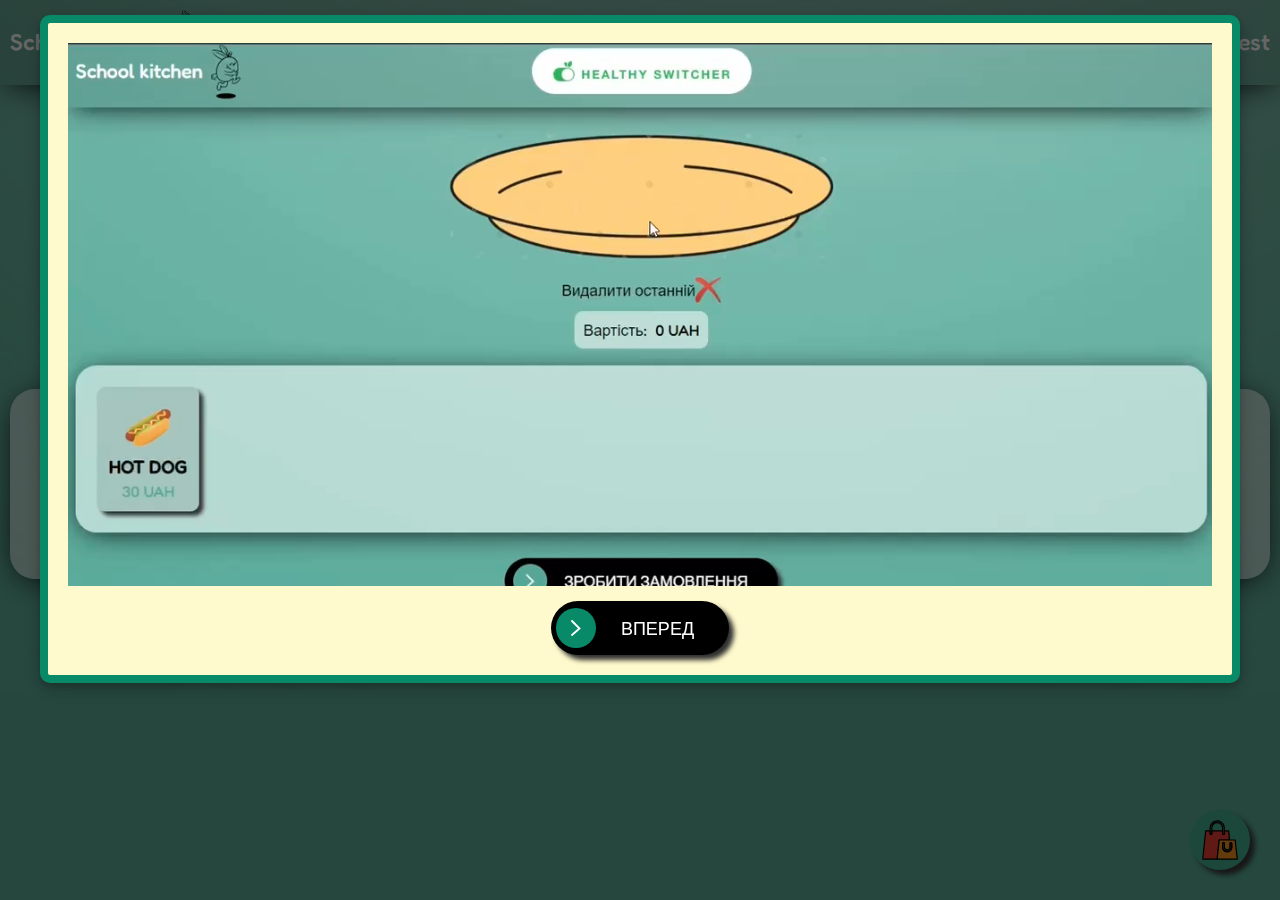
<file: index.html>
<!DOCTYPE html>
<html lang="en">
  <head>
    <meta charset="UTF-8" />
    <meta http-equiv="X-UA-Compatible" content="IE=edge" />
    <meta
      name="viewport"
      content="width=device-width, initial-scale=1.0, user-scalable=no"
    />
    <title>School kitchen</title>
    <link
      rel="stylesheet"
      href="https://cdnjs.cloudflare.com/ajax/libs/animate.css/4.1.1/animate.min.css"
    />
    <link rel="stylesheet" href="css/reset.css" />
    <link rel="stylesheet" href="css/fonts.css" />
    <link rel="stylesheet" href="css/style.css" />
    <link rel="stylesheet" href="css/media.css" />
  </head>
  <body>
    <div class="wrapper">
      <div class="notification">
        <ul class="notification__inner"></ul>
      </div>
      <header class="header">
        <div class="container">
          <div class="header__inner">
            <div class="header__right">
              <p class="header__name">School kitchen</p>
              <img class="header__img" src="images/icon2.svg" />
            </div>
            <div class="header__link-box">
              <a href="control-panel.html" class="header__link">
                Сторінка їдальні *test
              </a>
            </div>
          </div>
        </div>
      </header>
      <div class="app">
        <div class="container">
          <div class="app__tray__container">
            <div
              class="app__tray-box_animation animate__animated animate__fadeInDown"
            >
              <div class="app__tray-box">
                <div class="app__tray"></div>
              </div>
            </div>

            <div class="app__tray-btn">
              <button class="app__tray-prev">
                Видалити останній
                <img src="images/prev.jpg" alt="" class="app__tray-prev__img" />
              </button>
            </div>
            <div class="app__price__container">
              <div class="app__price__container-box">
                <div class="app__price__text">Вартість:</div>
                <div class="app__price__number">
                  <span class="app__price__number-num">0</span> <span>UAH</span>
                </div>
              </div>
            </div>
          </div>
          <div class="app__food-wrapper">
            <div class="loader-menu">
              <div class="loader loader-menu_users"></div>
            </div>
            <ul class="app__food-inner"></ul>
          </div>
          <div class="app__btn-box animate__animated animate__fadeInUp">
            <button class="app__btn">
              <div class="app__decor">
                <img src="images/arrow-right.svg" alt="" />
              </div>
              <span>Зробити замовлення</span>
            </button>
          </div>
        </div>
      </div>
    </div>

    <div id="FirstModal" class="first__modal">
      <div class="modal__inner">
        <div class="modal-box">
          <video id="modal__video">
            <source src="video/video.mp4" type="video/mp4" />
          </video>
          <button type="submit" id="ModalBtn" class="modal___btn">
            <div class="form__decor">
              <img src="images/arrow-right.svg" alt="arrow" />
            </div>
            <span>Вперед</span>
          </button>
        </div>
      </div>
    </div>

    <div id="Modal" class="modal">
      <div class="modal__inner">
        <div class="modal-content">
          <form class="form animate__animated" name="feedback">
            <div class="form__inner">
              <div>Прізвище</div>
              <button class="close-btn">&times;</button>
            </div>
            <input
              class="input input__surname"
              placeholder="Ваше Прізвище"
              type="text"
              name="surname"
              required
              maxlength="20"
            />
            <div>Ім’я</div>
            <input
              class="input input__name"
              placeholder="Ваше ім’я"
              type="text"
              name="name"
              required
              maxlength="20"
            />
            <div>Клас</div>
            <select
              class="form__select select class__select"
              name="classNum"
              required
            >
              <option value="">Виберіть варіант</option>
              <option>1</option>
              <option>2</option>
              <option>3</option>
              <option>4</option>
              <option>5</option>
              <option>6</option>
              <option>7</option>
              <option>8</option>
              <option>9</option>
              <option>10</option>
              <option>11</option>
            </select>
            <div>Номер перерви</div>
            <select
              class="form__select select break__select"
              name="breakNum"
              required
            >
              <option value="">Виберіть варіант</option>
              <option
                data-minuts="45
              "
                data-hours="9
              "
                value="1"
              >
                1 Урок 9:<span class="minuts-order">45</span>
              </option>
              <option
                data-minuts="40
              "
                data-hours="10
              "
                value="2"
              >
                2 Урок 10:<span class="minuts-order">40</span>
              </option>
              <option
                data-minuts="45
              "
                data-hours="11
              "
                value="3"
              >
                3 Урок 11:<span class="minuts-order">45</span>
              </option>
              <option
                data-minuts="50
              "
                data-hours="12
              "
                value="4"
              >
                4 Урок 12:<span class="minuts-order">50</span>
              </option>
              <option
                data-minuts="45
              "
                data-hours="13
              "
                value="5"
              >
                5 Урок 13:<span class="minuts-order">45</span>
              </option>
              <option
                data-minuts="40
              "
                data-hours="14
              "
                value="6"
              >
                6 Урок 14:<span class="minuts-order">40</span>
              </option>
            </select>

            <div class="error-message"></div>
            <div class="form__list-orders-title">Список замовлення</div>
            <div class="form__list">
              <div class="form__list">
                <div class="form__list-text">Ви не додали жодного товару</div>
                <ol class="form__list-items"></ol>
              </div>
              <div class="total__price">
                Сума: <span class="total__price_form">0</span> <span>UAH</span>
              </div>
            </div>
            <button type="submit" id="FormBtn" class="form__btn">
              <div class="form__decor">
                <img src="images/arrow-right.svg" alt="arrow" />
              </div>
              <span>Відправити</span>
            </button>
          </form>
        </div>
      </div>
    </div>

    <div id="Modal-done" class="modal">
      <div class="modal__inner">
        <div class="modal-content">
          <p class="modal__message">Ваше замовлення успішно відправлено:)</p>
          <img
            class="modal__complete-img"
            src="images/complete.png"
            alt="complete"
          />
        </div>
      </div>
    </div>

    <div id="Modal-send_order" class="modal">
      <div class="modal__inner">
        <div class="modal-content">
          <p class="modal-send_text">
            Вибрана вами перерва вже закінчилась, ваше замовлення буде
            перенесено на
            <span class="modal-send-date"></span>
          </p>
          <div class="modal-content-btns">
            <button class="madal-orders-btn modal-send">
              Зробити замовлення
            </button>
            <button class="madal-orders-btn modal-no-send">
              Скасувати замовлення
            </button>
          </div>
        </div>
      </div>
    </div>

    <div class="modal-orders">
      <div class="modal__orders-inner">
        <button class="close__orders-btn">&times;</button>
        <div class="modal__orders-content">
          <ul class="modal__orders-list"></ul>
        </div>
      </div>
    </div>

    <button class="app__orders-list-btn animate__animated">
      <img class="app__orders-list-img" src="images/ordersList.svg" alt="img" />
    </button>

    <script src="js/modal.js"></script>
    <script src="js/app.js"></script>
  </body>
</html>
</file>
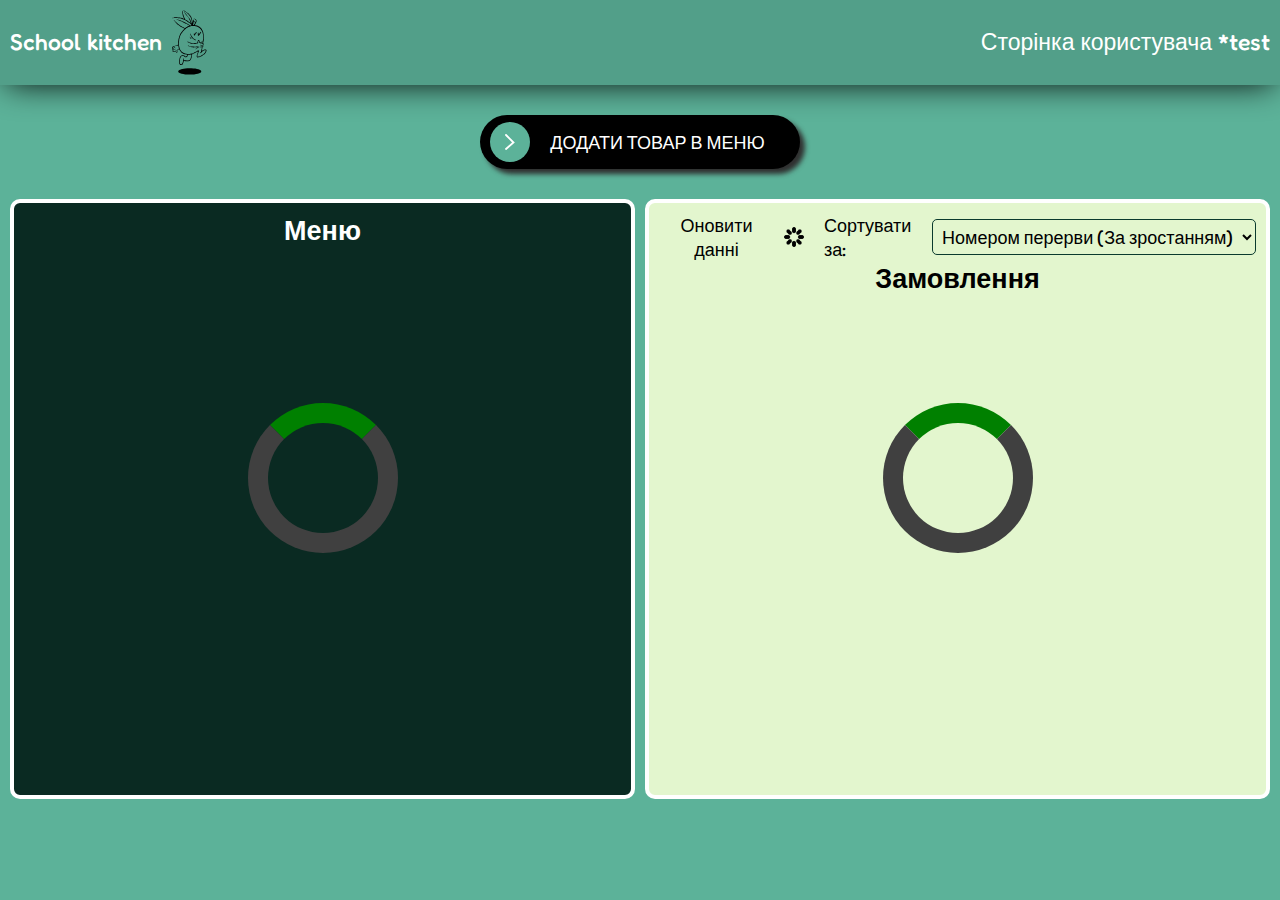
<file: control-panel.html>
<!DOCTYPE html>
<html lang="en">
  <head>
    <meta charset="UTF-8" />
    <meta http-equiv="X-UA-Compatible" content="IE=edge" />
    <meta name="viewport" />
    <title>School kitchen</title>
    <link rel="stylesheet" href="css/reset.css" />
    <link rel="stylesheet" href="css/fonts.css" />
    <link rel="stylesheet" href="css/style.css" />
  </head>
  <body>

      <header class="header">
        <div class="container">
          <div class="header__inner">
            <div class="header__right">
              <p class="header__name">School kitchen</p>
              <img class="header__img" src="images/icon2.svg" />
            </div>
            <div class="header__link-box">
              <a href="index.html" class="header__link">
                Сторінка користувача *test
              </a>
            </div>
          </div>
        </div>
      </header>

      <button class="app__btn app__btn-panel">
        <div class="app__decor">
          <img src="images/arrow-right.svg" alt="" />
        </div>
        <span>Додати товар в меню</span>
      </button>

      <section class="panel">
        <div class="container">
          <div class="panel__inner">
            <div class="panel__menu-box panel-box">
              <h2 class="panel__menu-title">Меню</h2>
              <div class="loader-box-menu">
                <div class="loader"></div>
              </div>
              <ul class="panel__menu-list"></ul>
            </div>
            <div class="panel__orders-box panel-box">
              <div class="loader-box">
                <div class="loader"></div>
              </div>
              <div class="panel__orders-settings">
                <button class="panel__orders-render">
                  Оновити данні
                  <img class="load__img" src="images/load.png" alt="" />
                </button>
                <div class="panel__order-select-box">
                  <p class="panel__order-text">Сортувати за:</p>
                  <select class="panel__select select">
                    <option value="break">
                      Номером перерви (За зростанням)
                    </option>
                    <option value="date">Датою (Спочатку новіші)</option>
                  </select>
                </div>
              </div>
              <h2 class="panel__menu-title">Замовлення</h2>
              <ul class="panel__order-list"></ul>
            </div>
          </div>
        </div>
      </section>
  
    <div id="Modal-menu" class="modal">
      <div class="modal__inner">
        <div class="modal-content">
          <form class="form" name="menu">
            <div class="form__inner">
              <div>Назва страви</div>
              <button class="close-btn">&times;</button>
            </div>
            <input
              class="input input__name input__surname"
              placeholder="Назва страви"
              type="text"
              name="name-food"
              required
              maxlength="20"
            />
            <div>Ціна</div>
            <input
              class="input input__price input__name"
              placeholder="Ціна"
              type="number"
              name="price"
              required
              maxlength="20"
              min="1"
            />
            <div>Картинка</div>
            <select
              class="form__select image__select select class__select"
              name="image"
              required
            >
              <option value="images/dogg.png">Hot dog</option>
              <option value="images/pizza.png">Pizza</option>
              <option value="images/burger.png">Burger</option>
              <option value="images/egg.png">Fried egg</option>
              <option value="images/fries.png">French fries</option>
              <option value="images/sandwich.png">Sandwich</option>
              <option value="images/pasta.png">Pasta</option>
              <option value="images/bread.png">Bread</option>
              <option value="images/sauces.png">Sauces</option>
              <option value="images/donut.png">Donut</option>
              <option value="images/chocolate.png">Chocolate</option>
              <option value="images/ice.png">Ice cream</option>
              <option value="images/cola.png">Coca Cola</option>
              <option value="images/tea.png">Tea</option>
            </select>
            <div class="error-block"></div>
            <button type="submit" id="FormBtn" class="form__btn">
              <div class="form__decor">
                <img src="images/arrow-right.svg" alt="arrow" />
              </div>
              <span>Відправити</span>
            </button>
          </form>
        </div>
      </div>
    </div>

    <script src="js/panel.js"></script>
  </body>
</html>
</file>
<file: css/fonts.css>
@font-face {
  font-family: 'Fredoka-Light';
  src: local('Fredoka-Light');
  src: url('../fonts/Fredoka-Light.woff2') format('woff2'),
    url('../Fredoka-Light.woff') format('woff');
  font-style: normal;
  font-weight: 300;
  font-display: swap;
}

@font-face {
  font-family: 'Fredoka-Medium';
  src: local('Fredoka-Medium');
  src: url('../fonts/Fredoka-Medium.woff2') format('woff2'),
    url('../fonts/Fredoka-Medium.woff') format('woff');
  font-style: normal;
  font-weight: 500;
  font-display: swap;
}
</file>
<file: css/style.css>
body {
  font-family: "Fredoka-Medium", sans-serif;
  font-weight: 500;
  font-size: 18px;
  line-height: 24px;
  background-color: #5cb299;
}
body::-webkit-scrollbar-track
{
	-webkit-box-shadow: inset 0 0 6px rgba(0,0,0,0.3);
	border-radius: 10px;
	background-color: #4f9783;
}

body::-webkit-scrollbar
{
  border-radius: 10px;
	width: 12px;
	background-color: #4f9783;
}

body::-webkit-scrollbar-thumb
{
	border-radius: 10px;
	-webkit-box-shadow: inset 0 0 6px rgba(0,0,0,.3);
	background-color: #ffffff;
}


.pulse {
  animation-name: anime;
  animation-duration: 400ms;
  animation-direction: alternate;
  animation-timing-function: ease-in;
}
.no-orders {
  text-align: center;
  font-size: 17px;
  color: #fff;
  display: flex;
  justify-content: center;
  align-items: center;
}
.order-done {
  background-color: #04b486;
  border-radius: 10px;
  padding: 10px;
  color: #fff;
  text-align: center;
  margin-top: 10px;
}
.modal-send_text {
  font-size: 20px;
  text-align: center;
  margin-bottom: 20px;
}
.modal-content-btns {
  display: flex;
  justify-content: center;
  gap: 15px;
}
.madal-orders-btn{
  font-family: 'Marker Felt';
  padding: 7px;
  border-radius: 10px;
  font-size: 17px;
  line-height: 20px;
  transition: all .5s;
  color: #2A1B0A;
}

/*.madal-orders-btn:hover{
  transform: scale(1.05);
  border: solid 4px;
}*/

.modal-send:hover{
  transform: scale(1.05);
  border: solid 4px green;
  color: #0b3b2e;
}

.modal-no-send:hover{
  transform: scale(1.05);
  border: solid 4px red;
  color: darkred;
}
.modal-send{
  border: green dashed 5px;
}
.modal-no-send{
  border: red dashed 5px;

}
.no-orders-dark {
  color: #000;
  font-size: 24px;
}
.loader-box {
  position: absolute;
  top: 200px;
  left: 50%;
  transform: translate(-50%);
  z-index: 99;
  display: none;
}
.loader-menu {
  position: absolute;
  top: 10px;
  left: 50%;
  transform: translate(-50%);
  z-index: 99;
  display: none;
}
.loader-box-menu {
  position: absolute;
  top: 200px;
  left: 50%;
  transform: translate(-50%);
  z-index: 99;
  display: none;
}
.load__img {
  max-width: 20px;
}
.loader-menu_users::after {
  width: 100px !important;
  height: 100px !important;
}
.loader {
  display: flex;
  justify-content: center;
  align-items: center;
}
.loader::after {
  content: "";
  width: 150px;
  height: 150px;
  animation: loading 1s infinite linear;
  border: 20px solid #404040;
  border-top-color: green;
  border-radius: 50%;
}
@keyframes loading {
  to {
    transform: rotate(2turn);
  }
}

.hidden {
  overflow: hidden;
}

.done {
  background-color: #00d32e !important;
}

@keyframes anime {
  from {
    transform: scale(1.02);
  }
  to {
    transform: scale(1);
  }
}

.blur-show {
  animation-name: blur-show;
  animation-duration: 300ms;
  animation-timing-function: ease-in;
}

#modal__video::-webkit-media-controls {
  display: none !important;
}

@keyframes blur-show {
  from {
    opacity: 0;
  }
  to {
    opacity: 1;
  }
}

.animate__animated.animate__fadeInDown {
  --animate-duration: 2s;
}
.animate__animated.animate__fadeInUp {
  --animate-duration: 2s;
}

.blur-hide {
  animation-name: blur-hide;
  animation-duration: 300ms;
  animation-timing-function: ease-in;
}

@keyframes blur-hide {
  from {
    opacity: 1;
  }
  to {
    opacity: 0;
  }
}

.hide {
  display: none !important;
}
.show {
  display: block !important;
}
.container {
  max-width: 1360px;
  margin: 0 auto;
  padding: 0 10px;
}

.wrapper {
  background-image: url("../images/Ellipse_bg.svg");
  background-position: center;
  background-size: cover;
  background-repeat: no-repeat;
}

.app__tray-box {
  height: 150px;
  max-width: 450px;
  width: 100%;
  margin: 0 auto;
  margin-bottom: 20px;
  position: relative;
  display: flex;
  justify-content: center;
  gap: 5px;
  user-select: none;
}
.app__btn-panel {
  text-align: center;
  display: flex;
  margin-bottom: 30px !important;
}
.app__orders-list-btn {
  position: fixed;
  right: 30px;
  bottom: 30px;
  width: 50px;
  height: 50px;
  background-color: #47b193;
  border-radius: 50%;
  padding: 30px;
  display: flex;
  justify-content: center;
  align-items: center;
  -webkit-box-shadow: 5px 5px 5px 0px rgba(59, 59, 59, 1);
  -moz-box-shadow: 5px 5px 5px 0px rgba(59, 59, 59, 1);
  box-shadow: 5px 5px 5px 0px rgba(59, 59, 59, 1);
  transition: all 0.3s;
}
.app__orders-list-btn:hover {
  transform: scale(1.06);
}
.app__orders-list-img {
  width: 40px;
  height: 40px;
}
.app__tray {
  display: flex;
  max-width: 600px;
  max-height: 300px;
  overflow-y: auto;
  flex-wrap: wrap;
}
.app__tray-item-box {
  position: relative;
  z-index: 3;
}
.app__tray-count {
  position: absolute;
  bottom: 0;
  right: 0;
}
.app__tray__container {
  padding-bottom: 20px;
}
.app__food-tray {
  position: absolute;
  left: 40%;
  top: 35%;
  transform: translate(-50%, -50%);
  width: 150px;
  height: 150px;
  z-index: 100;
}
.app__tray::after {
  content: "";
  max-width: 450px;
  width: 100%;
  height: 150px;
  background-image: url("../images/tray.png");
  background-position: center;
  background-size: contain;
  background-repeat: no-repeat;
  position: absolute;
  z-index: 2;
  left: 0;
  top: 0;
}
.app__food-wrapper {
  background-color: rgba(255, 255, 255, 0.551);
  border-radius: 25px;
  padding: 10px;
  width: 100%;
  margin-bottom: 30px;
  min-height: 190px;
  -webkit-box-shadow: 0px 5px 33px -7px rgba(0, 0, 0, 1);
  -moz-box-shadow: 0px 5px 33px -7px rgba(0, 0, 0, 1);
  box-shadow: 0px 5px 33px -7px rgba(0, 0, 0, 1);
  position: relative;
}
.app__food-inner {
  width: 100%;
  display: flex;
  gap: 20px;
  max-height: 250px;
  height: 100%;
  padding: 15px;
  overflow-y: auto;
}









.app__food-inner::-webkit-scrollbar-track
{
	-webkit-box-shadow: inset 0 0 2px rgba(0,0,0,0.3);
	border-radius: 13px;
	background-color: #4f9783;
  padding: 0 10px;
}

.app__food-inner::-webkit-scrollbar
{
  border-radius: 13px;
	height: 9px;
	background-color: #4f9783;
}

.app__food-inner::-webkit-scrollbar-thumb
{
	border-radius: 13px;
	-webkit-box-shadow: inset 0 0 2px rgba(0,0,0,.3);
	background-color: #ffffff;
}















.app__food-item {
  max-width: 150px;
  width: 100%;
  display: flex;
  justify-content: center;
  align-items: center;
  flex-direction: column;
  cursor: pointer;
  padding: 20px;
  border-radius: 10px;
  border: 2px solid transparent;
  background-color: rgba(0, 0, 0, 0.096);
  transition: all 0.3s;
  gap: 10px;
  position: relative;
  -webkit-box-shadow: 5px 5px 5px 0px rgba(48, 48, 48, 1);
  -moz-box-shadow: 5px 5px 5px 0px rgba(48, 48, 48, 1);
  box-shadow: 5px 5px 5px 0px rgba(48, 48, 48, 1);
}

.app__food-item:hover {
  border: 2px solid #fff;
  background-color: rgba(0, 0, 0, 0.199);
  transform: scale(1.02);
}
.app__food-item:nth-child(odd):hover {
  transform: rotate(2deg);
}
.app__food-item:nth-child(even):hover {
  transform: rotate(-2deg);
}
.app__food-img {
  width: 70px;
  height: 70px;
  object-fit: contain;
  -webkit-user-drag: none;
}
.app__food-name {
  text-align: center;
  text-transform: uppercase;
  margin-bottom: 5px;
  user-select: none;
  word-break: break-all;
  padding: 0 10px;
  color: #0a5c51f2;
  width: 120px;
}
.app__food-price {
  text-align: center;
  font-size: 18px;
  color: #5cb299;
  user-select: none;
}

.app__food-mobile__add-box {
  display: none;
}
.app__tray-btn {
  display: flex;
  justify-content: center;
  margin-bottom: 10px;
}
.app__tray-prev {
  display: flex;
  justify-content: center;
  align-items: center;
  transition: all 0.3s;
  gap: 20px;
  color: #ffffff;
  font-family: "Fredoka-Medium", sans-serif;
  font-weight: 600;
}
.app__tray-prev:hover {
  transform: scale(1.02);
}
.app__tray-prev__img {
  max-width: 30px;
  max-height: 30px;
}

.app__food-mobile__add {
  margin-top: 10px;
  position: absolute;
  left: 0;
  right: 0;
  bottom: 0;
  background-color: rgba(0, 0, 0, 0.514);
  height: 100%;
  width: 100%;
  display: flex;
  justify-content: center;
  align-items: center;
  border-radius: 10px;
}

.app__food-mobile__add-btn {
  background-color: rgba(155, 238, 238, 0.726);
  padding: 5px;
  border-radius: 10px;
}

.app__btn-box {
  display: flex;
  justify-content: center;
  align-items: center;
  padding-bottom: 30px;
}
.app__btn {
  margin: 0 auto;
  padding: 15px 35px 15px 70px;
  background-color: black;
  border-radius: 50px;
  color: #fff;
  text-transform: uppercase;
  font-family: "Fredoka-Medium", sans-serif;
  font-weight: 500;
  position: relative;
  transition: all 0.5s;
  user-select: none;
  -webkit-box-shadow: 5px 5px 5px 0px rgba(48, 48, 48, 1);
  -moz-box-shadow: 5px 5px 5px 0px rgba(48, 48, 48, 1);
  box-shadow: 5px 5px 5px 0px rgba(48, 48, 48, 1);
}

.app__btn:active {
  transform: scale(0.8);
}

.app__btn:hover .app__decor {
  left: 25px;
}
.app__btn:hover {
  background-color: rgba(0, 0, 0, 0.829);
}
.app__decor {
  display: flex;
  justify-content: center;
  align-items: center;
  width: 40px;
  height: 40px;
  background-color: #5cb299;
  border-radius: 50%;
  position: absolute;
  left: 10px;
  top: 50%;
  transition: all 0.5s;
  transform: translateY(-50%);
}

/*notification*/

.notification {
  position: fixed;
  padding: 10px;
  top: 0;
  left: 0;
  color: #fff;
  user-select: none;
  max-height: 250px;
  overflow-y: hidden;
  z-index: 999;
}

.notification__inner {
  display: flex;
  flex-direction: column;
  gap: 5px;
}

.notification__item {
  font-size: 16px;
  line-height: 18px;
  padding: 10px;
  border-radius: 5px;
}

.notification-add {
  background-color: rgba(255, 255, 255, 0.551);
  color: #000;
}
.notification-remove {
  background-color: rgba(139, 0, 0, 0.781);
}

/*Modal Form*/
.modal___btn {
  margin: 0 auto;
  padding: 15px 35px 15px 70px;
  background-color: black;
  border-radius: 50px;
  color: #fff;
  text-transform: uppercase;
  font-family: "Fredoka-Medium", sans-serif;
  font-weight: 500;
  position: relative;
  transition: all 0.5s;
  user-select: none;
  -webkit-box-shadow: 5px 5px 5px 0px rgba(48, 48, 48, 1);
  -moz-box-shadow: 5px 5px 5px 0px rgba(48, 48, 48, 1);
  box-shadow: 5px 5px 5px 0px rgba(48, 48, 48, 1);
  display: flex;
  justify-content: center;
}

.modal,
.first__modal {
  display: none;
  position: fixed;
  z-index: 101;
  left: 0;
  top: 0;
  width: 100%;
  height: 100vh;
  overflow: auto;
  background-color: rgb(0, 0, 0);
  background-color: rgba(0, 0, 0, 0.6);
}

.modal__complete-img {
  max-width: 100px;
  text-align: center;
  margin: 0 auto;
  padding-top: 20px;
}

.modal__inner {
  display: flex;
  justify-content: center;
  align-items: center;
}

.hope {
  width: 100px;
  height: 200px;
  background-color: #000;
  color: #fff;
}
.modal-box {
  position: relative;
  background-color: lemonchiffon;
  margin: 15px auto;
  padding: 20px;
  border: 8px solid #088A68;
  border-radius: 10px;
  max-width: 1200px;
  width: 100%;
  box-shadow: 0 4px 8px 0 rgba(0, 0, 0, 0.2), 0 6px 20px 0 rgba(0, 0, 0, 0.19);
}
.modal-content {
  position: relative;
  background-color: #f5f3ea;
  margin: 15px auto;
  padding: 20px;
  border: 8px solid #088A68;
  border-radius: 10px;
  max-width: 400px;
  width: 100%;
  box-shadow: 0 4px 8px 0 rgba(0, 0, 0, 0.2), 0 6px 20px 0 rgba(0, 0, 0, 0.19);
}
#modal__video {
  width: 100%;
  margin-bottom: 10px;
}

.close-btn {
  color: #666666;
  font-size: 30px;
  font-weight: bold;
  cursor: pointer;
  user-select: none;
}

.close:hover,
.close:focus {
  color: #000;
  text-decoration: none;
  cursor: pointer;
}

.form {
  display: flex;
  flex-direction: column;
}
.form__inner {
  display: flex;
  justify-content: space-between;
  align-items: flex-start;
}

.form div {
  font-weight: bold;
  color: black;
  margin-bottom: 10px;
}
.panel__order-item-dark{
  background-color: #0b3b2e !important;
}
.form input,.form__select  {
  margin-bottom: 15px;
  padding: 10px;
  background-color: rgba(255, 255, 255, 0.705);
  border-radius: 5px;
  box-shadow: 2px 2px 5px 0px rgba(0, 0, 0, 0.75);
  color: #000;
}

.form__btn {
  display: flex;
  margin: 0 auto;
  padding: 15px 25px 15px 70px;
  background-color: black;
  border-radius: 50px;
  color: #fff;
  text-transform: uppercase;
  font-family: "Fredoka-Medium", sans-serif;
  font-weight: 500;
  font-size: 15px;
  position: relative;
  transition: all 0.5s;
}

.form__btn:active {
  transform: scale(0.8);
}

.form__btn:hover .form__decor {
  left: 23px;
}

.form__btn:hover {
  background-color: rgba(0, 0, 0, 0.829);
}

.form__decor {
  display: flex;
  justify-content: center;
  align-items: center;
  width: 40px;
  height: 40px;
  background-color: #088A68;
  border-radius: 50%;
  position: absolute;
  left: 5px;
  top: 50%;
  transition: all 0.5s;
  transform: translateY(-50%);
}

.app__price__container {
  display: flex;
  justify-content: center;
  align-items: center;
  user-select: none;
}
.app__price__container-box {
  background-color: rgba(255, 255, 255, 0.551);
  border-radius: 10px;
  padding: 10px;
  display: flex;
  gap: 10px;
  margin: 0 auto;
  color: #1ca17c;
}
.app__price__text {
  text-align: center;
}
.app__price__number {
  text-align: center;
}

.form__list-orders-title {
  text-align: center;
}

.form__list-items {
  margin-left: 20px;
}
.total__price {
  text-align: center;
}
.price {
  display: flex;
  justify-content: space-between;
}

.form__list-text {
  text-align: center;
  font-size: 15px;
}
.total__price {
  text-align: center;
}
.price {
  display: flex;
  justify-content: space-between;
}

.error-message {
  color: red !important;
  text-align: center;
}

.invalid {
  border: red solid 2px;
}

input:valid,
select:valid {
  border: black solid 2px;
}

/*CONTROL PANEL*/

.header {
  padding: 10px 0;
  user-select: none;
  background-color: rgb(0 0 0 / 10%);
  margin-bottom: 30px;
  -webkit-box-shadow: 0px 5px 33px -7px rgba(0, 0, 0, 1);
  -moz-box-shadow: 0px 5px 33px -7px rgba(0, 0, 0, 1);
  box-shadow: 0px 5px 33px -7px rgba(0, 0, 0, 1);
}

.header__inner {
  display: flex;
  gap: 10px;
  justify-content: space-between;
  color: #fff;
  font-size: 23px;
}
.header__img {
  max-width: 35px;
}
.header__right {
  display: flex;
  gap: 10px;
  align-items: center;
}

.header__link-box {
  display: flex;
  align-items: center;
}

.header__center img {
  margin-top: 5px;
  padding: 15px 25px 15px 25px;
  background-color: white;
  border-radius: 40px;
  max-width: 100%;
}

.panel {
}

.panel__inner {
  display: flex;
  gap: 10px;
  margin-bottom: 40px;
}
.panel__menu-box {
  background-color: #0a2a22;
  position: relative;
}
.panel-box {
  width: 100%;
  border: 4px solid #fff;
  min-height: 600px;
  border-radius: 10px;
  padding: 10px;
  color: #fff;
}
.panel__orders-render {
  display: flex;
  align-items: center;
  gap: 10px;
  color: #000;
}

.panel__select select {
  color: #000;
}
.panel__orders-box {
  background-color: #e3f6ce;
  position: relative;
}
.panel__order-select-box {
  display: flex;
  align-items: center;
  gap: 10px;
}
.panel__order-text {
  color: #000;
}
.panel__select {
  background-color: transparent;
  border: 1px solid #0b3b2e !important;
  border-radius: 5px;
  padding: 5px;
}
.panel__orders-settings {
  display: flex;
  align-items: center;
  gap: 20px;
  justify-content: space-between;
}
.panel__menu__item-delete {
  padding: 7px;
  border-radius: 10px;
  transition: all 0.5s;
  border: 1px solid transparent;
}
.panel__menu__item-delete:hover {
  border: 1px solid red;
}
.panel__menu__item-delete {
  padding: 7px;
  border-radius: 10px;
  transition: all 0.5s;
  border: 1px solid transparent;
}
.panel__menu__item-delete:hover {
  border: 1px solid red;
}
.panel__menu__item-delete {
  padding: 7px;
  border-radius: 10px;
  transition: all 0.5s;
  border: 1px solid transparent;
}
.panel__menu__item-delete:hover {
  border: 1px solid red;
}

.panel__menu-title {
  text-align: center;
  margin-bottom: 15px;
  padding: 5px;
}
.panel__menu-list {
}
.panel__menu__item {
  padding: 10px;
  display: flex;
  align-items: center;
  justify-content: space-between;
  background-color: #04b486;
  border: yellow 3px dashed;
  border-radius: 10px;
  margin-bottom: 10px;
}
.panel__menu__item-box {
  display: flex;
  align-items: center;
  gap: 30px;
}
.panel__menu__item-price {
}
.panel__menu__item-delete {
  color: rgb(167, 6, 6);
}
.panel__orders-box h2 {
  color: black;
}
.panel__order-list {
}
.panel__order-item {
  position: relative;
  padding-top: 35px;
  margin-bottom: 20px;
  background-color: #5cb299;
  border-radius: 10px;
  color: #fff;
}
.panel__order-item-box {
  padding: 15px;
  padding-top: 25px;
  border-radius: 0 10px 10px;
  background-color: #0b3b2e;
}
.panel__order-timeout {
  position: absolute;
  top: 0;
  left: 0px;
  padding: 15px;
  border-radius: 10px;
  z-index: 10;
  background-color: #0b3b2e;
}
.panel__order-date {
  right: 0;
  left: auto;
  z-index: 1;
  top: 0;
}

.panel__order-top {
  display: flex;
  justify-content: space-between;
  align-items: center;
}
.panel__order-info {
  font-size: 20px;
  margin-bottom: 15px;
}
.panel__order-marker__btn {
  padding: 12px;
  background-color: rgb(247, 247, 247);
  border-radius: 30px;
  transition: all 0.5s;
}
.panel__order-marker__btn:hover {
  background-color: rgba(247, 247, 247, 0.459);
}
.panel__orders-list__items {
  padding-left: 20px;
  margin-bottom: 15px;
}
.panel__orders-food {
  margin-bottom: 10px;
}
.panel__order-fullprice {
  display: flex;
  justify-content: flex-end;
  text-decoration: solid 2px underline rgba(235, 235, 10, 0.801);
}
.personal__orders-box {
  background-color: #5cb299 !important;
}
.modal-orders {
  position: fixed;
  z-index: 101;
  left: 0;
  top: 0;
  width: 100%;
  height: 100vh;
  overflow: auto;
  transform: translateX(150%);
  background-color: rgba(0, 0, 0, 0.863);
  padding: 10px;
  transition: all 0.8s;
}
.modal-orders.open {
  transform: translateX(0);
}
.modal__orders-inner {
  max-width: 500px;
  margin-left: auto;
}
.close__orders-btn {
  font-size: 54px;
  color: #838383;
  margin-left: auto;
}
.panel__order-timer-list {
  display: flex;
  gap: 10px;
  justify-content: center;
  margin-top: 30px;
}

.panel__order-timer-days,
.panel__order-timer-hours,
.panel__order-timer-minuts,
.panel__order-timer-seconds {
  display: flex;
  flex-direction: column;
  gap: 5px;
  align-items: center;
  font-size: 20px;
}
.panel__order-deadline {
  text-align: center;
  margin-top: 30px;
}
</file>
<file: css/media.css>
@media (max-width: 768px) {
  .app__food-wrapper {
    margin-bottom: 20px;
  }
  .app__food-inner {
    padding: 5px;
    gap: 10px;
    min-height: 170px;
  }
  .app__food-item {
    width: 120px;
    padding: 10px;
  }
  .app__food-name {
    font-size: 19px;
    line-height: 20px;
  }
  .app__food-price {
    font-size: 17px;
    line-height: 18px;
  }
  .header__inner {
    font-size: 18px;
  }
  .header__center {
    display: flex;
    justify-content: center;
    align-items: center;
  }
  .header__center img {
    max-width: 200px;
  }
  .notification__item {
    font-size: 14px;
    line-height: 16px;
    padding: 6px;
  }
}

@media (max-width: 580px) {
  .header__inner {
    gap: 5px;
    font-size: 16px;
  }
  .header__center img {
    padding: 8px 10px 8px 10px;
    max-width: 150px;
  }
  .header__img {
    max-width: 25px;
  }
}

@media (max-width: 480px) {
  .header {
    margin-bottom: 10px;
  }
  .header__center {
    display: none;
  }
  .app__tray-box {
    margin-bottom: 0;
  }
  .app__btn {
    font-size: 16px;
  }
  .notification__inner {
    max-height: 80px;
  }
  .app__orders-list-btn {
    right: 15px;
    bottom: 15px;
    padding: 25px;
  }
  .app__orders-list-img {
    width: 35px;
    height: 35px;
  }
  .personal__orders-box{
    font-size: 15px;
  }
}

@media (max-width: 400px) {
  .header__inner {
    font-size: 15px;
  }
}
</file>
